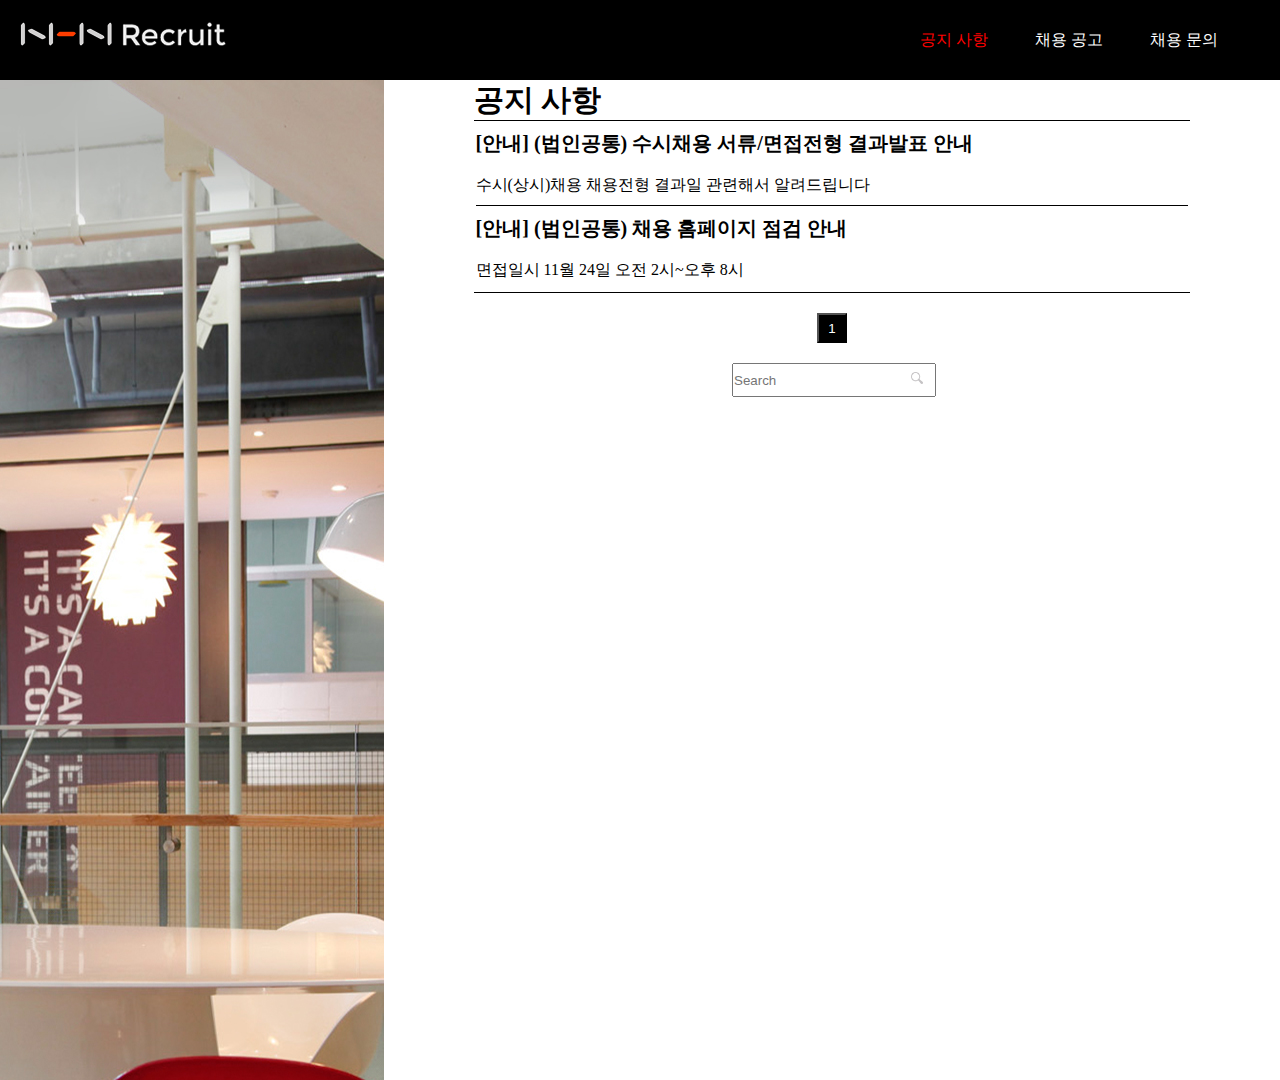
<file: index(1)/index.html>
<!DOCTYPE html>
<html lang="en">
<head>
    <meta charset="UTF-8">
    <title>Document</title>
    <link rel="stylesheet" href="./css/index.css">
</head>
<body>
    <div id="wrap">
        <header>
            <a href="index(1).html"><img src="img/logo.png" alt="로고"></a>
            <ul>
                <li id="red">공지 사항</li>
                <li>채용 공고</li>
                <li>채용 문의</li>
            </ul>
        </header>
        <aside>
        </aside>
        <section>
            <table>
                <caption>공지 사항</caption>
                <tr>
                   <td class="main_text">
                       [안내] (법인공통) 수시채용  서류/면접전형 결과발표 안내
                   </td>
                </tr>
                <tr>
                    <td  id="line">
                        수시(상시)채용 채용전형 결과일 관련해서 알려드립니다
                    </td>
                </tr>
                <tr>
                    <td class="main_text">
                        [안내] (법인공통) 채용 홈페이지 점검 안내
                    </td>
                </tr>
                <tr>
                    <td>
                        면접일시 11월 24일 오전 2시~오후 8시
                    </td>
                </tr>
            </table>
            <div id="btn_box">
                <button type="button">1</button>
            </div>
            <div id="search">
                <input type="text" placeholder="Search">
                <img src="img/pluse.png" alt="look" id="pluse">
            </div>
        </section>
    </div>
</body>
</html>
</file>
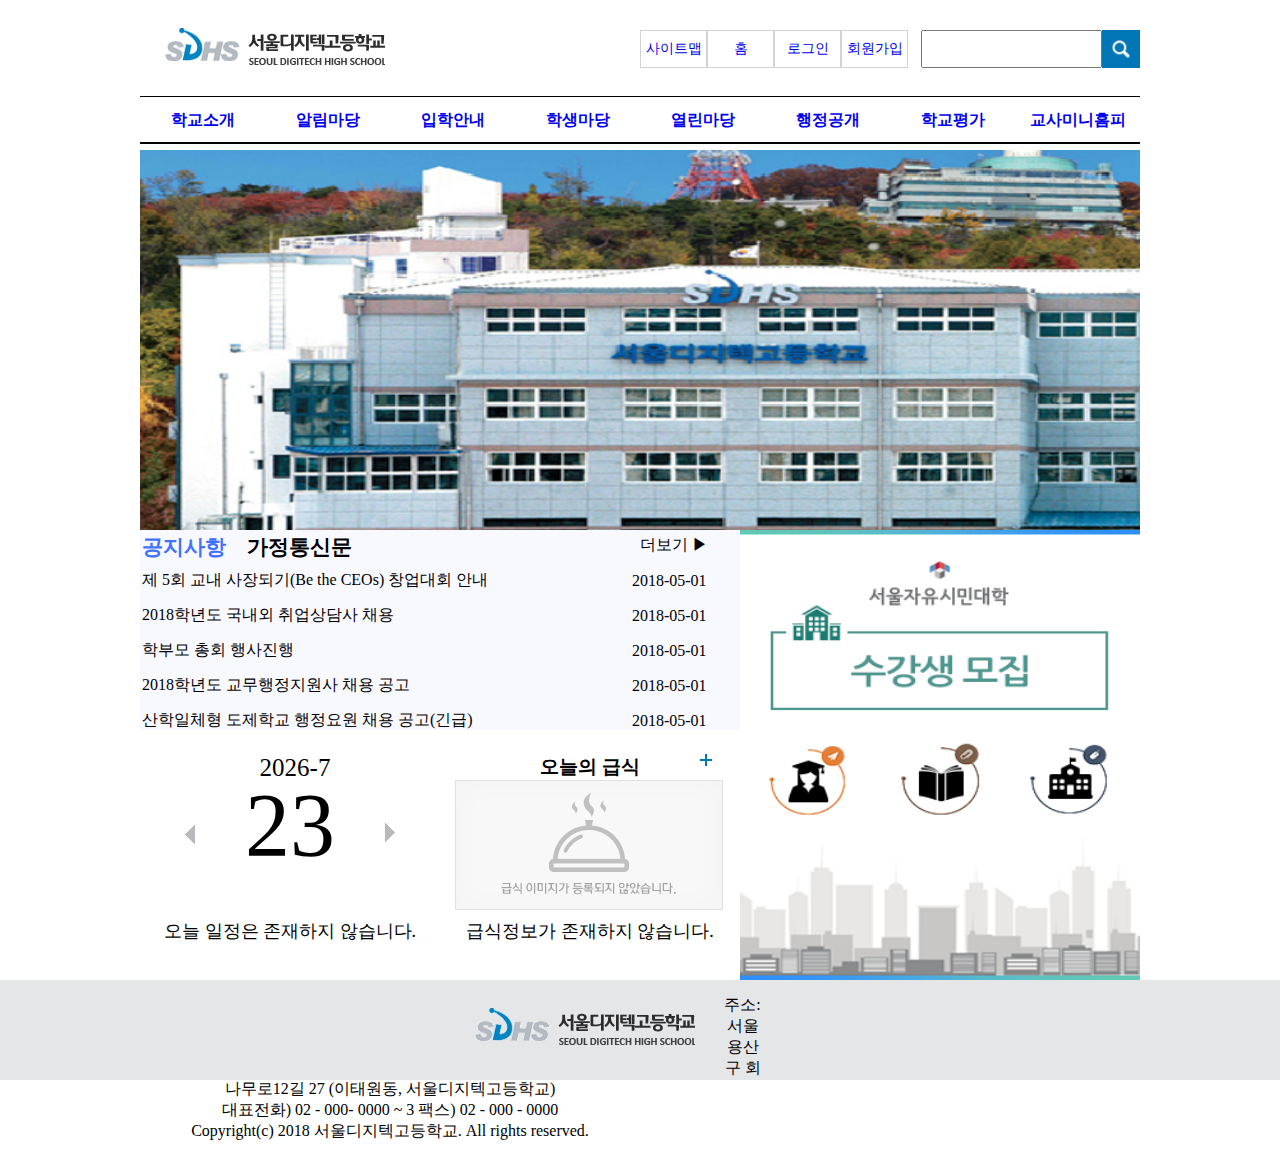
<file: sdhs/index.html>
<!DOCTYPE html>
<html lang="en">
<head>
    <meta charset="UTF-8">
    <title>서울디지텍 고등학교</title>
    <link rel="stylesheet" href="css/index.css">
    <script src="https://ajax.googleapis.com/ajax/libs/jquery/2.2.4/jquery.min.js"></script>
    <script src="js/index.js"></script>
</head>
<body>
<div class="wrap">
    <header>
        <a href="#"><img id="logo" src="img/logo.png" alt="로고 이미지"></a>
        <ul class="header_top">
            <li class="header"><a href="#">사이트맵</a></li>
            <li class="header"><a href="#">홈</a></li>
            <li class="header"><a href="#">로그인</a></li>
            <li class="header"><a href="#">회원가입</a></li>
            <input id="plus" type="image" src="img/plus.gif">
            <input id="input" type="text">
        </ul>
            <ul class="nav">
                <li><a href="#">학교소개</a>
                    <ul>
                        <li>설립정신</li>
                        <li>학교장 인사말</li>
                        <li>학교연혁</li>
                        <li>교훈/상징</li>
                        <li>교육 목표</li>
                        <li>교직원 소개</li>
                        <li class="border">학교길 안내</li>
                    </ul>
                </li>
                <li><a href="#">알림마당</a>
                    <ul>
                        <li>공지사항</li>
                        <li>가정통신문</li>
                        <li>일정달력</li>
                        <li>특색사업</li>
                        <li>교내행사영상</li>
                        <li>교내행사사진</li>
                        <li class="border">글로벌활동</li>
                    </ul>
                </li>
                <li><a href="#">입학안내</a>
                    <ul>
                        <li>입학안내</li>
                        <li>입학안내블로그</li>
                        <li>학교홍보동영상</li>
                        <li>교복안내</li>
                        <li>입학문의</li>
                        <li>게임콘텐츠과</li>
                        <li class="border">VR콘텐츠과</li>

                    </ul>
                </li>
                <li><a href="#">학생마당</a>
                    <ul>
                        <li>교수학습자료실</li>
                        <li>학생회 소개</li>
                        <li>방과후학교</li>
                        <li>학생회게시판</li>
                        <li class="border">학생사진작품</li>
                    </ul>
                </li>
                <li><a href="#">열린마당</a>
                    <ul>
                        <li>교장선생님께</li>
                        <li>취업게시판</li>
                        <li>진학게시판</li>
                        <li>보건게시판</li>
                        <li class="border">온라인북카페</li>
                    </ul>
                </li>
                <li><a href="#">행정공개</a>
                    <ul>
                        <li>학교운영위원회</li>
                        <li>행정정보공개</li>
                        <li>교사게시판</li>
                        <li class="border">행정소식</li>
                    </ul>
                </li>
                <li><a href="#">학교평가</a>
                    <ul>
                        <li>2015학년도</li>
                        <li>2016학년도</li>
                        <li class="border">2017학년도</li>
                    </ul>
                </li>
                <li><a href="#">교사미니홈피</a>
                    <ul>
                        <li>김순상</li>
                        <li>문서현</li>
                        <li>박선갑</li>
                        <li>송창용</li>
                        <li>이미자</li>
                        <li>이병찬</li>
                        <li class="border">이영국 </li>
                    </ul>
                </li>
            </ul>
    </header>
    <section>
        <div class="slide_box">
            <img src="img/img.jpg" alt="슬라이드 이미지">
            <img src="img/img2.jpg" alt="슬라이드 이미지">
            <img src="img/img3.jpg" alt="슬라이드 이미지">
        </div>
        <div class="content">
            <table class="notice_1">
                <div class="more"><a href="#">더보기 ▶</a></div>
                <th class="notice">공지사항</th>
                <th class="correspondence">가정통신문</th>
                <tr>
                    <td class="notice_sec"><a href="#">제 5회 교내 사장되기(Be the CEOs) 창업대회 안내</a></td><td class="sec">2018-05-01</td>
                </tr>
                <tr>
                    <td class="notice_sec"><a href="#">2018학년도 국내외 취업상담사 채용</a></td><td class="sec">2018-05-01</td>
                </tr>
                <tr>
                    <td class="notice_sec"><a href="#">학부모 총회 행사진행</a></td><td class="sec">2018-05-01</td>
                </tr>
                <tr>
                    <td class="notice_sec"><a href="#">2018학년도 교무행정지원사 채용 공고</a></td><td class="sec">2018-05-01</td>
                </tr>
                <tr>
                    <td class="notice_sec"><a href="#">산학일체형 도제학교 행정요원 채용 공고(긴급)</a></td><td class="sec">2018-05-01</td>
                </tr>
            </table>
            <table class="notice_2">
                <th class="notice">공지사항</th>
                <th class="correspondence">가정통신문</th>
                <tr>
                    <td class="notice_sec"><a href="#">취업(진로)캠프 실시안내</a></td><td class="sec">2018-09-03</td>
                </tr>
                <tr>
                    <td class="notice_sec"><a href="#">취업(진로)캠프 참가 경비 인출안내</a></td><td class="sec">2018-09-03</td>
                </tr>
                <tr>
                    <td class="notice_sec"><a href="#">취업(진로)캠프 안전보험 가입 개인정보동의안내</a></td><td class="sec">2018-09-03</td>
                </tr>
                <tr>
                    <td class="notice_sec"><a href="#"><제 18 - 28호> 자녀사랑하기 2호</a></td><td class="sec">2018-09-03</td>
                </tr>
                <tr>
                    <td class="notice_sec"><a href="#"><제 18 - 28호> 2018년 4월 급식 안내</a></td><td class="sec">2018-09-03</td>
                </tr>
            </table>
        </div>
        <div class="sub">
            <img class="sub_img" src="img/img123.png" alt="이미지">
        </div>
        <div class="sub_1">
            <div class="meal">
                <a href="http://www.sdh.hs.kr/78400/subMenu.do"><img class="meal_more" src="./img/more.png" alt="더보기"></a>
                <h3>오늘의 급식</h3>
                <img class="meal_img" src="img/meal.jpg" alt="급식">
                <p>급식정보가 존재하지 않습니다.</p>
            </div>
            <div class="date">
                <div class="date_top">
                   <span class="tomonth"></span>
                </div>
                <div class="date_middle">
                    <div class="prev_box">
                        <img src="img/netx_1.png" alt="슬라이드" class="calendar_prev" >
                    </div>
                    <div class="todate">
                        <p class="today"></p>
                    </div>
                    <div class="next_box">
                        <img src="img/next.png" alt="슬라이드" class="calendar_next">
                    </div>
                </div>
                <div class="date-footer">
                    <p>오늘 일정은 존재하지 않습니다.</p>
                </div>
            </div>
        </div>
    </section>
    <div class="pop_sec">
        <button class="close">X</button>
            <img src="./img/popup.png" alt="sub_img" class="pop_img">
    </div>
    <div class="meal_pop">
        <img src="./img/meal.jpg" alt="pop_img">
        <button class="close">X</button>
    </div>
</div>
<footer>
    <a href="#"><img class="footer_img" src="./img/logo.png" alt="로고이미지"></a>
    <div class="footer_sec">
        <p>주소: 서울 용산구 회나무로12길 27 (이태원동, 서울디지텍고등학교)</p>
        <p>대표전화) 02 - 000- 0000 ~ 3 팩스) 02 - 000 - 0000</p>
        <p>Copyright(c) 2018 서울디지텍고등학교. All rights reserved.</p>
    </div>
</footer>
</body>
</html>
</file>
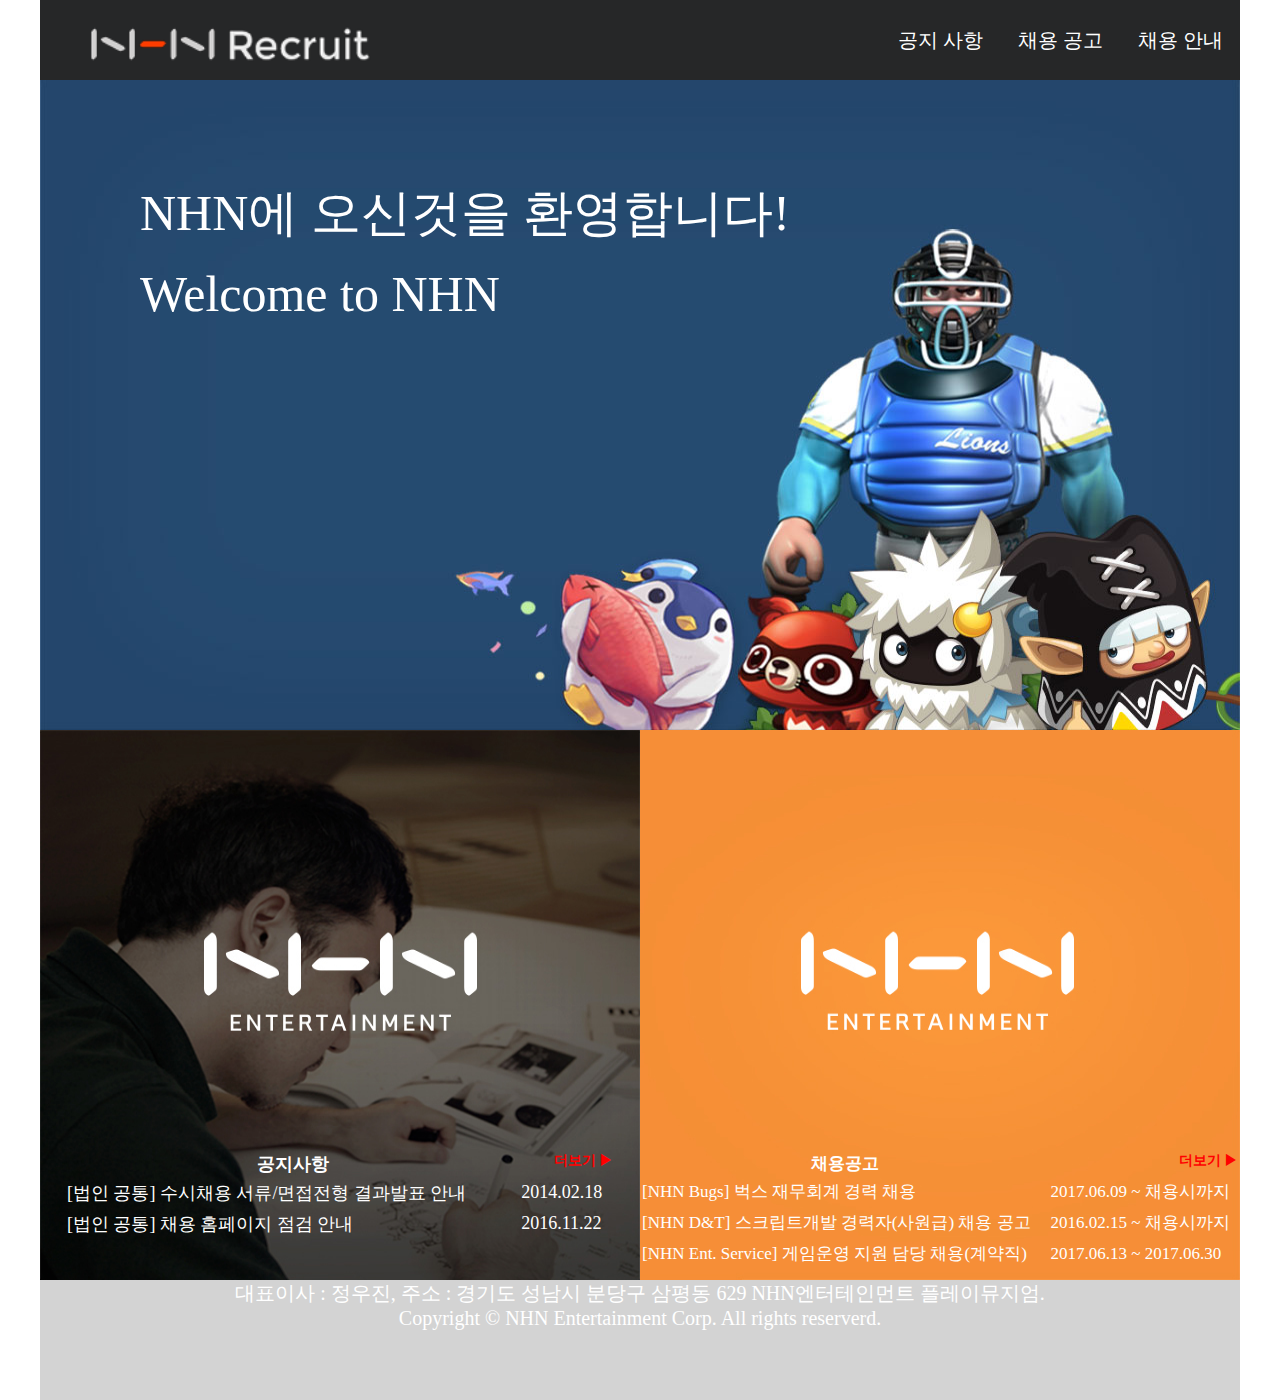
<file: index(1)/index(1).html>
<!DOCTYPE html>
<html>
  <head>
    <meta charset="utf-8">
    <title>Document</title>
    <link rel="stylesheet" href="./css/index(1).css">
  </head>
  <body>
    <div id="wrap">
      <div id="header">
        <img src="img/logo.png" id="logo" alt="로고이미지">
        <ul>
            <li><a id="a" href="index.html">공지 사항</a></li>
            <li><a id="a" href="index(3).html">채용 공고</a></li>
            <li>채용 안내</li>
        </ul>
      </div>
      <div id="section">
        <div id="main">
          <img src="img/rolling2_KR88.jpg" alt="이미지">
          <p>NHN에 오신것을 환영합니다!</p><br><p>Welcome to NHN</p>
        </div>
        <div class="box" id="sbox">
          <img src="img/rolling1_KR88_1.jpg" alt="이미지">
          <table id="notice">
            <thead>
              <tr>
                <th>공지사항</th>
                <th class="look"><a href="index.html">더보기 ▶</a></th>
              </tr>
            </thead>
            <tbody>
              <tr>
                <td>[법인 공통] 수시채용 서류/면접전형 결과발표 안내</td>
                <td>2014.02.18</td>
              </tr>
              <tr>
                <td>[법인 공통] 채용 홈페이지 점검 안내</td>
                <td>2016.11.22</td>
              </tr>
            </tbody>
          </table>
        </div>
        <div class="box" id="sbox_1">
          <img src="img/rolling1_KR88_2.jpg" alt="이미지">
          <table id="notice_1">
            <thead>
              <tr>
                <th>채용공고</th>
                <th class="look"><a href="index(3).html">더보기 ▶</a></th>
              </tr>
            </thead>
            <tbody>
              <tr>
                <td>[NHN Bugs] 벅스 재무회계 경력 채용</td>
                <td>2017.06.09 ~ 채용시까지</td>
              </tr>
              <tr>
                <td>[NHN D&T] 스크립트개발 경력자(사원급) 채용 공고</td>
                <td>2016.02.15 ~ 채용시까지</td>
              </tr>
              <tr>
                <td>[NHN Ent. Service] 게임운영 지원 담당 채용(계약직)</td>
                <td>2017.06.13 ~ 2017.06.30</td>
              </tr>
            </tbody>
          </table>
        </div>
      </div>
      <footer>
        <p>대표이사 : 정우진, 주소 : 경기도 성남시 분당구 삼평동 629 NHN엔터테인먼트 플레이뮤지엄.<br> Copyright © NHN Entertainment Corp. All rights reserverd.</p>
      </footer>
    </div>
  </body>
</html>
</file>
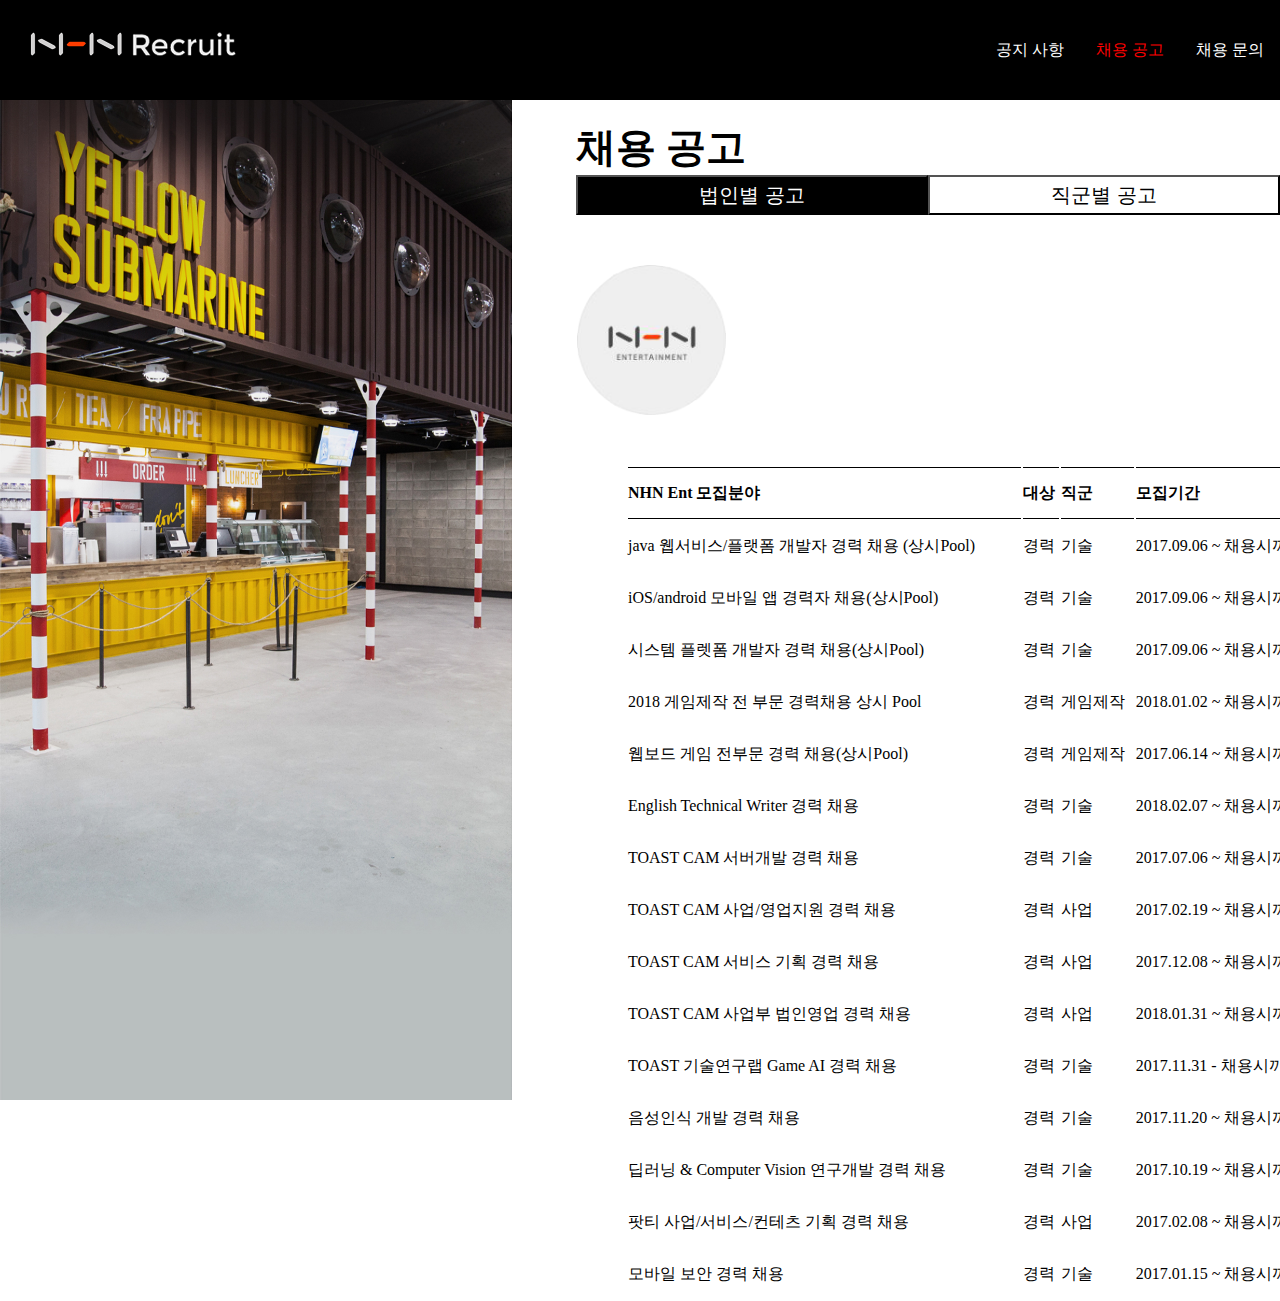
<file: index(1)/index(3).html>
<!DOCTYPE html>
<html lang="en">
<head>
    <meta charset="UTF-8">
    <title>Doctument</title>
    <link rel="stylesheet" href="./css/index(3).css">
</head>
<body>
    <div id="wrap">
        <header>
            <a href="index(1).html"><img src="img/logo.png" alt="로고" id="logo"></a>
            <ul>
                <li>공지 사항</li>
                <li id="red">채용 공고</li>
                <li>채용 문의</li>
            </ul>
        </header>
        <aside>
            <img src="img/notice_2.jpg" alt="사이드">
        </aside>
        <section>
            <h1>채용 공고</h1>
            <div>
            <button type="button" id="black">법인별 공고</button>
            <button type="button" id="white">직군별 공고</button>
            </div>
            <img src="img/circle.png" alt="이미지" id="circle">
            <table>
                <tr id="main_table" class="border_txt">
                    <td colspan="2" class="border_txt">NHN Ent 모집분야</td>
                    <td class="border_txt">대상</td>
                    <td class="border_txt">직군</td>
                    <td class="border_txt">모집기간</td>
                    <td class="border_txt">지원서 작성</td>
                </tr>
                <tr>
                    <td colspan="2">java 웹서비스/플랫폼 개발자 경력 채용 (상시Pool)</td>
                    <td>경력</td>
                    <td>기술</td>
                    <td>2017.09.06 ~ 채용시까지</td>
                    <td>
                        <button type="button" class="red_btn">신규지원</button>
                        <button type="button" class="wht_btn">수정</button>
                    </td>
                </tr>
                <tr>
                    <td colspan="2">iOS/android 모바일 앱 경력자 채용(상시Pool)</td>
                    <td>경력</td>
                    <td>기술</td>
                    <td>2017.09.06 ~ 채용시까지</td>
                    <td>
                        <button type="button" class="red_btn">신규지원</button>
                        <button type="button" class="wht_btn">수정</button>
                    </td>
                </tr>
                <tr>
                    <td colspan="2">시스템 플렛폼 개발자 경력 채용(상시Pool)</td>
                    <td>경력</td>
                    <td>기술</td>
                    <td>2017.09.06 ~ 채용시까지</td>
                    <td>
                        <button type="button" class="red_btn">신규지원</button>
                        <button type="button" class="wht_btn">수정</button>
                    </td>
                </tr>
                <tr>
                    <td colspan="2">2018 게임제작 전 부문 경력채용 상시 Pool</td>
                    <td>경력</td>
                    <td>게임제작</td>
                    <td>2018.01.02 ~ 채용시까지</td>
                    <td>
                        <button type="button" class="red_btn">신규지원</button>
                        <button type="button" class="wht_btn">수정</button>
                    </td>
                </tr>
                <tr>
                    <td colspan="2">웹보드 게임 전부문 경력 채용(상시Pool)</td>
                    <td>경력</td>
                    <td>게임제작</td>
                    <td>2017.06.14 ~ 채용시까지</td>
                    <td>
                        <button type="button" class="red_btn">신규지원</button>
                        <button type="button" class="wht_btn">수정</button>
                    </td>
                </tr>
                <tr>
                    <td colspan="2">English Technical Writer 경력 채용</td>
                    <td>경력</td>
                    <td>기술</td>
                    <td>2018.02.07 ~ 채용시까지</td>
                    <td>
                        <button type="button" class="red_btn">신규지원</button>
                        <button type="button" class="wht_btn">수정</button>
                    </td>
                </tr>
                <tr>
                    <td colspan="2">TOAST CAM 서버개발 경력 채용</td>
                    <td>경력</td>
                    <td>기술</td>
                    <td>2017.07.06 ~ 채용시까지</td>
                    <td>
                        <button type="button" class="red_btn">신규지원</button>
                        <button type="button" class="wht_btn">수정</button>
                    </td>
                </tr>
                <tr>
                    <td colspan="2">TOAST CAM 사업/영업지원 경력 채용</td>
                    <td>경력</td>
                    <td>사업</td>
                    <td>2017.02.19 ~ 채용시까지</td>
                    <td>
                        <button type="button" class="red_btn">신규지원</button>
                        <button type="button" class="wht_btn">수정</button>
                    </td>
                </tr>
                <tr>
                    <td colspan="2">TOAST CAM 서비스 기획 경력 채용</td>
                    <td>경력</td>
                    <td>사업</td>
                    <td>2017.12.08 ~ 채용시까지</td>
                    <td>
                        <button type="button" class="red_btn">신규지원</button>
                        <button type="button" class="wht_btn">수정</button>
                    </td>
                </tr>
                <tr>
                    <td colspan="2">TOAST CAM 사업부 법인영업 경력 채용</td>
                    <td>경력</td>
                    <td>사업</td>
                    <td>2018.01.31 ~ 채용시까지</td>
                    <td>
                        <button type="button" class="red_btn">신규지원</button>
                        <button type="button" class="wht_btn">수정</button>
                    </td>
                </tr>
                <tr>
                    <td colspan="2">TOAST 기술연구랩 Game AI 경력 채용</td>
                    <td>경력</td>
                    <td>기술</td>
                    <td>2017.11.31 - 채용시까지</td>
                    <td>
                        <button type="button" class="red_btn">신규지원</button>
                        <button type="button" class="wht_btn">수정</button>
                    </td>
                </tr>
                <tr>
                    <td colspan="2">음성인식 개발 경력 채용</td>
                    <td>경력</td>
                    <td>기술</td>
                    <td>2017.11.20 ~ 채용시까지</td>
                    <td>
                        <button type="button" class="red_btn">신규지원</button>
                        <button type="button" class="wht_btn">수정</button>
                    </td>
                </tr>
                <tr>
                    <td colspan="2">딥러닝 & Computer Vision 연구개발 경력 채용</td>
                    <td>경력</td>
                    <td>기술</td>
                    <td>2017.10.19 ~ 채용시까지</td>
                    <td>
                        <button type="button" class="red_btn">신규지원</button>
                        <button type="button" class="wht_btn">수정</button>
                    </td>
                </tr>
                <tr>
                    <td colspan="2">팟티 사업/서비스/컨테츠 기획 경력 채용</td>
                    <td>경력</td>
                    <td>사업</td>
                    <td>2017.02.08 ~ 채용시까지</td>
                    <td>
                        <button type="button" class="red_btn">신규지원</button>
                        <button type="button" class="wht_btn">수정</button>
                    </td>
                </tr>
                <tr>
                    <td colspan="2">모바일 보안 경력 채용</td>
                    <td>경력</td>
                    <td>기술</td>
                    <td>2017.01.15 ~ 채용시까지</td>
                    <td>
                        <button type="button" class="red_btn">신규지원</button>
                        <button type="button" class="wht_btn">수정</button>
                    </td>
                </tr>
            </table>
        </section>
    </div>
</body>
</html>
</file>
<file: index(1)/css/index.css>
*{margin: 0;  padding: 0;  }
#wrap{
    width: 100%;
    height: auto;
    margin: 0 auto;
}
header{
    width: 100%;
    height: 80px;
    background-color: black;
}
header img{padding: 20px;}
ul{
    width: 30%;
    height: 80px;
    float: right;
}
ul>li{
    width: 30%;
    height: 80px;
    text-align: center;
    list-style: none;
    line-height: 80px;
    float: left;
    color:  white;
}
#red{color: red;}
aside{
    width: 30%;
    height: 1000px;
    float: left;
    background-image: url("../img/notice_2560.jpg");
    background-repeat:no-repeat;
}

section{
    width: 70%;
    height: auto;
    float: right;
}
caption{
    text-align: left;
    font-size: 30px;
    font-weight: bolder;
}
table{
    width: 80%;
    height: auto;
    border-top: 1px solid black;
    border-bottom: 1px solid black;
    line-height: 40px;
    margin: 0 auto;
}
.main_text{
    font-size: 20px;
    font-weight: bolder;
}
#line{
    border-bottom: 1px solid black;
}
button{
    width: 30px;
    height: 30px;
    background-color: black;
    color: white;
}
#btn_box{
    width:100%;
    height: 50px;
    text-align: center;
    margin-top: 20px;
}
#search{
    width: 100%;
    height: 50px;
    text-align: center;
}
#pluse{
    height: 30px;
    position: absolute;
    margin-left: 70px;
}
input{
    width: 200px;
    height: 30px;
    position: absolute;
    margin-left: -100px;
}
</file>
<file: sdhs/css/index.css>
*{margin: 0px; padding: 0px; text-decoration: none; list-style: none;}
.wrap{margin: 0 auto; width: 1000px;height: auto;}

header{height: 150px;width: 1000px;}
#logo{padding: 25px;}
.header_top{width: 500px;height: 36px;float: right;padding-top: 30px;}
ul > .header{ width: 65px;height:36px;text-align: center; line-height: 36px;float: left;border: 1px solid lightgray;font-size: 14px;z-index: 0;}
ul > #input{float: right;}
#input{height: 34px;}
#plus{height: 38px; float: right;}

.nav{width: 1000px; height: 45px;border-top: 1px solid black;border-bottom: 2px solid black; color: black; position: relative;font-weight: bold;font-family: 돋음;}
.nav > li{width: 125px; height: 45px;float: left;text-align: center;line-height: 45px;}
.nav > li >ul{width: 125px;height: 0px;overflow: hidden;transition: 1s;overflow: hidden;}
.nav > li:hover>ul{height:405px;}
.nav > li > ul >li{width: 123px;height: 43px; text-align: center;background-color:white;border: 1px solid black;}
.border{border-bottom-left-radius: 15%;border-bottom-right-radius: 15%;}

.slide_box{width:1000px; height: 380px;position: relative;overflow: hidden;z-index: -1;}
.slide_box img{width: 1000px; height: 380px;position: absolute;left: -100%;}
.slide_box img:first-child{left: 0;}
section{width: 1000px;height: 830px;}

.content{width: 600px; height: 200px; background-color: ghostwhite; float: left;position: relative;}
.more{width: 70px; height: 30px; line-height: 30px; position: absolute; margin-left: 500px;}
.more > a{color: black;}
th{float: left; width: 105px; height: 30px; text-align: left; line-height: 30px; cursor:pointer; font-size: 21px;}
.notice{color: rgb(65, 113, 255);}
td{height: 33px;}
.notice_sec{width: 500px;}
.notice_sec > a{color: black;}
.sec{width: 150px; text-align: center;}
.content>table:nth-child(3){display: none;}


.sub{width: 400px; height: 450px; float: right;}
.sub > img {width: 400px; height: 450px;}
.sub > p{line-height: 345px; text-align: center; font-size: 40px; background-color: gainsboro;}

.sub_1{height: 210px;width: 600px;float: left;margin-top: 24px;}
.meal{float:right;}
.meal_more{margin-left: 260px;position: absolute;}
.meal > h3{text-align: center;}
.meal > p{margin-top:5px;font-size: 18px;text-align: center;}
.meal > img{margin-left: 15px;}
.meal{width: 300px;height: 210px;}

.date {width: 300px;height: 210px;}
.date_top {float: left;width: 100%;height: 20px;text-align: center;}
.date_top > span{margin-left: 10px;font-size: 25px;}
.calendar_date{font-size: 14px;}
.date_middle {float: left;width: 100%;height: 145px;}
.todate{font-size: 90px;width: 100px;float: left;text-align: center;}
.prev_box {float: left;width: 100px;height: 120px;text-align: center;line-height: 130px;cursor: pointer;}
.next_box {float: left;width: 100px;height: 120px;text-align: center;line-height: 125px;cursor: pointer;}
.date-footer > p{text-align: center;font-size: 18px;}

.pop_sec{width: 960px; height: 480px; position: absolute; z-index: 100; top: 320px; display: none; border: 1px solid black; left: 50%; margin-left: -480px; background-color: white; }
.pop_sec button{width: 50px; height: 30px; display:block;position: absolute;margin-left: 910px;background-color: white;}
.meal_pop{width: 500px; height: 300px; position: absolute; z-index: 100; top: 350px; display: none; border: 1px solid black; left: 50%; margin-left: -260px; background-color: white;background-color: white;}
.meal_pop > img{width: 500px;height: 250px;}
.meal_pop button{width: 50px; height: 30px; display:block;position: absolute;margin-left: 220px;top: 260px;background-color: white;}



footer{background-color: #e5e6e8;width: auto;height: 100px;}
.footer_img{padding: 25px;float: left;margin-left: 450px;}
.footer_sec{text-align: center;color: black;margin-right: 500px;padding: 15px;}
</file>
<file: index(1)/css/index(1).css>
* {margin: 0; padding: 0; list-style: none;text-decoration: none;}
#wrap {width: 1200px; height: 1400px; margin: 0 auto;}
#header {width: 1200px; height: 80px; background: rgb(38, 39, 40);}
#logo {width: 180px;}
#header > img {width: auto; height: 38px; float: left; position: relative; top: 25px; left: 50px;}
#header > ul {width: 360px; height: 60px; float: right;margin-top: 10px;}
#header > ul > li {width: 120px; height: 60px;float: left;line-height: 60px;text-align: center;color: white;font-size: 20px;}
#a {color: white;}

#section {width: 1200px; height: 1200px; background-color: rgb(62, 64, 66)}
#main {width: 1200px; height: 650px; float: left; transition: 1s;}
#main > img {width: 1200px; height: 650px; position: absolute; z-index: 2}
#main > p {color: white; font-size: 50px; left: 100px; top: 100px; position: relative; z-index: 2;}

.box {width: 600px; height: 550px; float: left; background: rgb(62, 64, 66); z-index: 2; transition: 1s;}
.box > img {width: 600px; height: 550px; position: absolute; z-index: 3;}
.look {float: right; font-size: 14px;}
.look > a {text-decoration: none; color:red;}
#notice {width: 550px; height: 90px; color: white; font-size: 18px; position: relative; z-index: 4; margin: 0 auto; top: 420px;}
#notice_1 {width: 600px; height: 120px; color: white; font-size: 17px; position: relative; z-index: 4; margin: 0 auto; top: 420px; }

footer {width: 1200px; height: 120px; background:lightgray; text-align: center;}
footer > p {color: white;top: 23px;font-size: 20px;}
</file>
<file: index(1)/css/index(3).css>
*{  margin: 0;  padding: 0;}
#wrap{
    width: 100%;
    height: auto;
}
header{
    width: 100%;
    height: 100px;
    background-color: black;
}
#logo{padding: 30px;}
ul{
    width: 300px;
    height: 100px;
    float: right;
}
#red{color: red;}
ul>li{
    width: 100px;
    height: 100px;
    text-align: center;
    line-height: 100px;
    float: left;
    color: white;
    list-style: none;
    text-decoration: none;
}
aside{
    width: 40%;
    height: 1000px;
    float: left;
}
aside img{
    width: 100%;
    height: 100%;
}
section{
    width: 55%;
    height: auto;
    float: right;
}
h1{
    font-weight: bolder;
    font-size: 40px;
    text-align: left;
    margin-top:20px;
}
button{
    width: 50%;
    height: 30px;
    float: left;
}
#circle{
    width: 150px;
    height: 150px;
    float : left;
    margin-top: 50px;
}
table{
    width: 800px;
    float: left;
    margin-top: 50px;
    margin-left:50px;
}
.red_btn{
    color: white;
    background-color: red;
    height: 30px;
    font-size: 10px;
}
button{
    height: 30px;
    font-size: 10px;
}
td{
    height: 50px;
}
.border_txt{
    font-weight: bolder;
    border-top: 1px solid black;
    border-bottom: 1px solid black;
}
#black{
    color: white;
    background-color: black;
    height: 40px;
    font-size: 20px;
}
#white{
  background-color: white;
  color: black;
  height: 40px;
  font-size: 20px;
}
</file>
